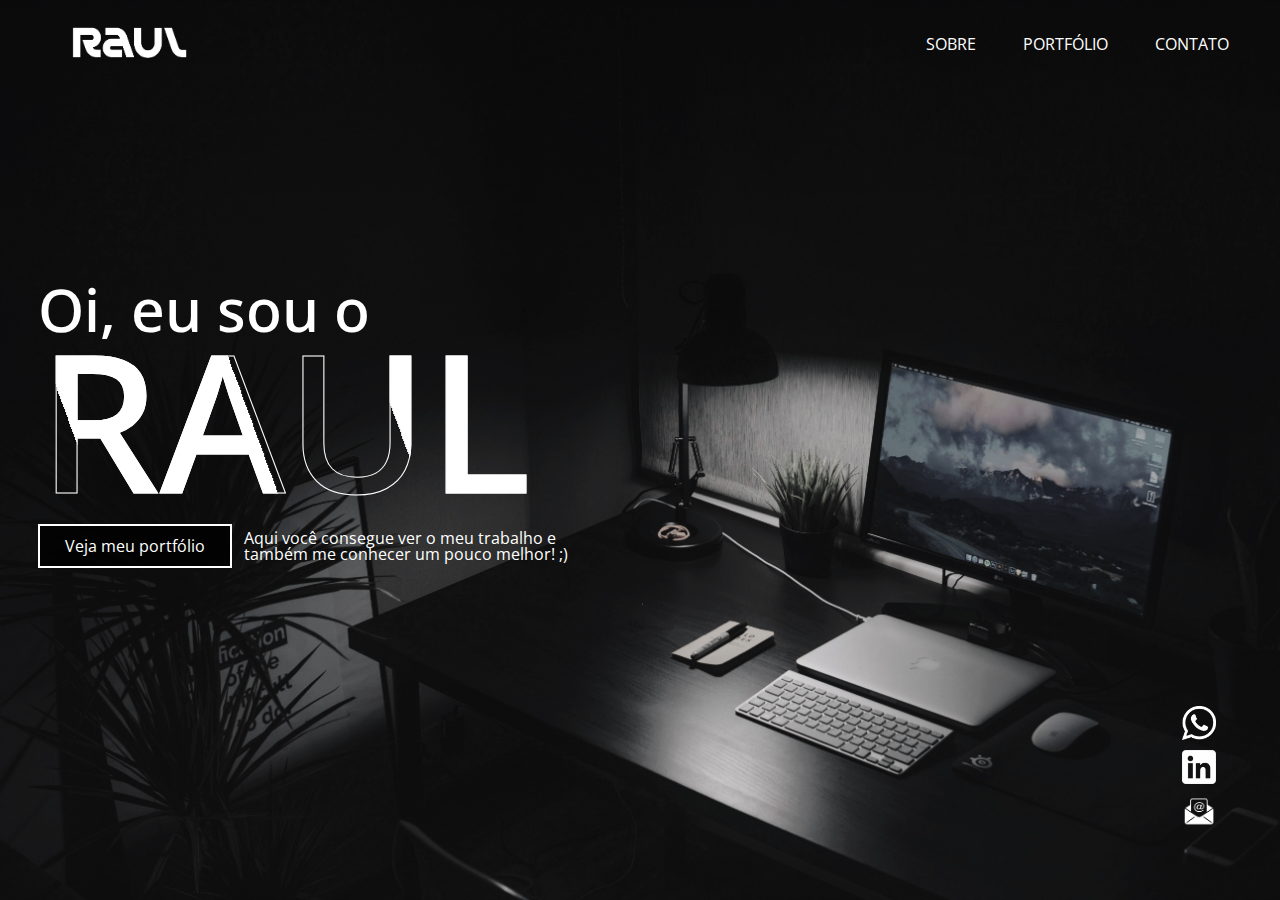
<file: index.html>
<!DOCTYPE html>
<html lang="pt-br">
    <head>
        <meta charset="utf-8">
        <meta name="viewport" content="width=device-width, initial-scale=1.0">
        <title>Home - Raul</title>
        <link href="https://fonts.googleapis.com/css2?family=Montserrat:wght@300;400;700&family=Open+Sans:wght@300;400;700&display=swap" rel="stylesheet">
        <link href="reset.css" rel="stylesheet">
        <link href="style.css" rel="stylesheet">
    </head>
    <body>
        <div class="container">
            <nav class="barradenavegacao">
                <a href="index.html" class="logoraul" ><img src="images/logo.png" alt="Logo Raul" class="logoraul"></a>
                <ul class="listanavegacao">
                    <li class="itensnavegacao"><a href="sobre.html">Sobre</a></li>
                    <li class="itensnavegacao"><a href="portfolio.html">Portfólio</a></li>
                    <li class="itensnavegacao"><a href="contato.html">Contato</a></li>
                </ul>
            </nav>
            <div class="principal">
                <p class="conteudoprincipal">Oi, eu sou o</p>
                <h1 class="tituloprincipal">RAUL</h1>

                <div class="descricaoprincipal">
                    <a class="botaoprincipal" href="portfolio.html">Veja meu portfólio</a>
                    
                    <span>Aqui você consegue ver o meu trabalho e <br>também me conhecer um pouco melhor! ;)</span>
                </div>
            </div>
            <div class="contato">
            <a href="https://wa.me/5519998997344"><img src="images/whatsapp.png" alt="Ícone do Whatsapp" class="imagemcontato"></a>
            <a href="https://www.linkedin.com/in/raulcasadei/"><img src="images/linkedin.png" alt="Ícone do Linkedin" class="imagemcontato"></a>
            <a href="mailto:raulrcsilva@gmail.com"><img src="images/email.jpg" alt="Ícone do Email" class="imagemcontato"></a>
            </div>
        </div>
    </body>
</html>
</file>
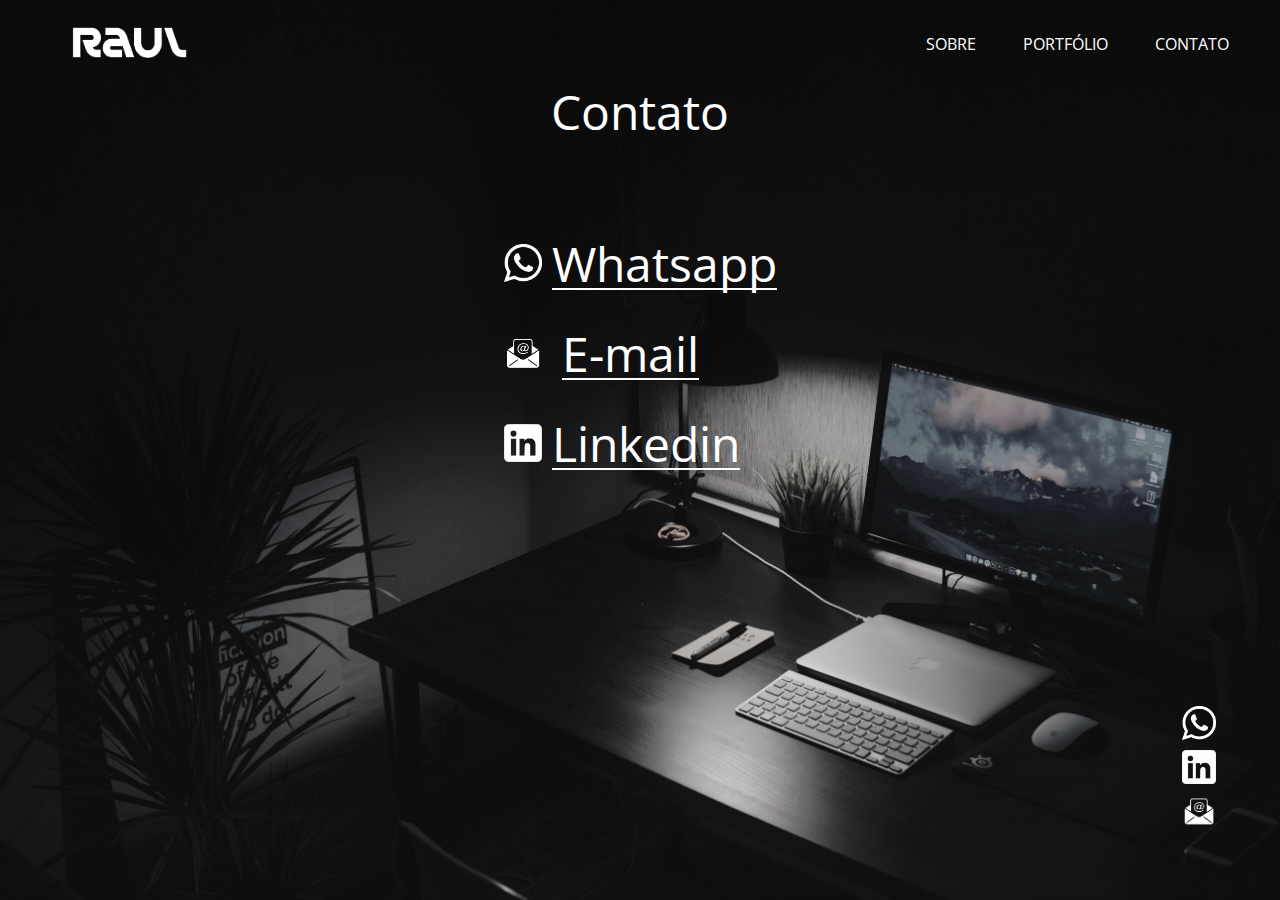
<file: contato.html>
<!DOCTYPE html>
<html lang="pt-br">
    <head>
        <meta charset="utf-8">
        <meta name="viewport" content="width=device-width, initial-scale=1.0">
        <title>Home - Raul</title>
        <link href="https://fonts.googleapis.com/css2?family=Montserrat:wght@300;400;700&family=Open+Sans:wght@300;400;700&display=swap" rel="stylesheet">
        <link href="reset.css" rel="stylesheet">
        <link href="contato.css" rel="stylesheet">
    </head>
    <body>
        <div class="container">
            <nav class="barradenavegacao">
                <a href="index.html" class="logoraul" ><img src="images/logo.png" alt="Logo Raul" class="logoraul"></a>
                <ul class="listanavegacao">
                    <li class="itensnavegacao"><a href="sobre.html">Sobre</a></li>
                    <li class="itensnavegacao"><a href="portfolio.html">Portfólio</a></li>
                    <li class="itensnavegacao"><a href="contato.html">Contato</a></li>
                </ul>
            </nav>

            <div class="secaocontato">
                <h1 class="titulocontato">Contato</h1>
                <ul class="listacontato">
                    <a href="https://wa.me/5519998997344"><img src="images/whatsapp.png" alt="Ícone do Whatsapp" class="whatsappcontato"><li class="itenscontato">Whatsapp</li></a>
                    <a href="mailto:raulrcsilva@gmail.com"><img src="images/email.jpg" alt="Ícone do Email" class="emailcontato"><li class="itenscontato"><li class="itenscontato">E-mail</li></a>
                    <a href="https://www.linkedin.com/in/raulcasadei/"><img src="images/linkedin.png" alt="Ícone do Linkedin" class="linkedincontato"><li class="itenscontato"> Linkedin</li></a>
                </ul>
            </div>

            <div class="contato">
                <a href="https://wa.me/5519998997344"><img src="images/whatsapp.png" alt="Ícone do Whatsapp" class="imagemcontato"></a>
                <a href="https://www.linkedin.com/in/raulcasadei/"><img src="images/linkedin.png" alt="Ícone do Linkedin" class="imagemcontato"></a>
                <a href="mailto:raulrcsilva@gmail.com"><img src="images/email.jpg" alt="Ícone do Email" class="imagemcontato"></a>
                </div>

        </div>
    </body>
</html>
</file>
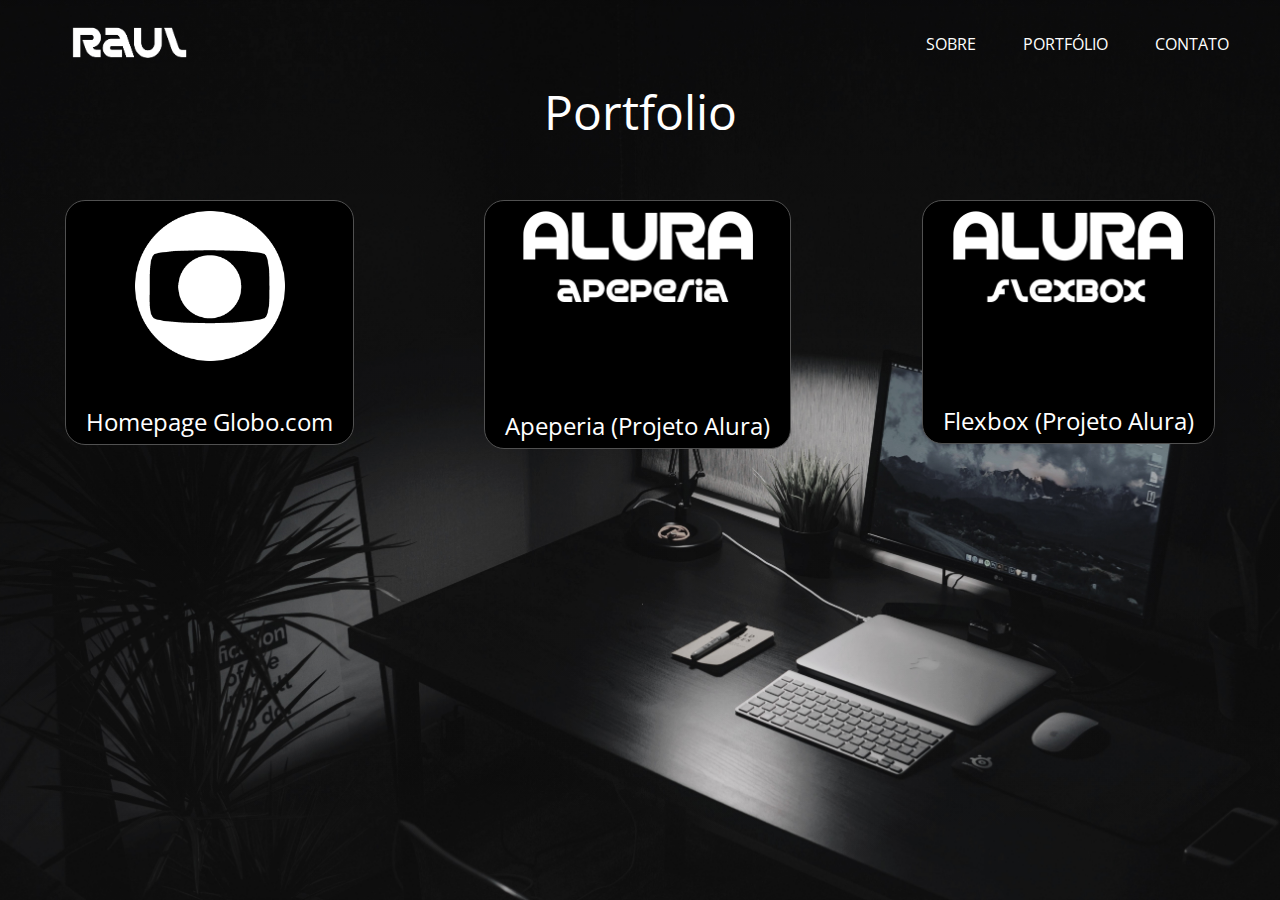
<file: portfolio.html>
<!DOCTYPE html>
<html lang="pt-br">
    <head>
        <meta charset="utf-8">
        <meta name="viewport" content="width=device-width, initial-scale=1.0">
        <title>Home - Raul</title>
        <link href="https://fonts.googleapis.com/css2?family=Montserrat:wght@300;400;700&family=Open+Sans:wght@300;400;700&display=swap" rel="stylesheet">
        <link href="reset.css" rel="stylesheet">
        <link href="portfolio.css" rel="stylesheet">
    </head>
    <body>
        <div class="container">
            <nav class="barradenavegacao">
                <a href="index.html" class="logoraul" ><img src="images/logo.png" alt="Logo Raul" class="logoraul"></a>
                <ul class="listanavegacao">
                    <li class="itensnavegacao"><a href="sobre.html">Sobre</a></li>
                    <li class="itensnavegacao"><a href="portfolio.html">Portfólio</a></li>
                    <li class="itensnavegacao"><a href="contato.html">Contato</a></li>
                </ul>
            </nav>
            
                <div class=""><h2 class="portfoliotitulo">Portfolio</h2></div>
             <section class="portfolio">
                <a href="https://raulrcs.github.io/Responsivo" target="_blank">
                    <figure class="globo">
                        <img src="images/logoglobo.png" alt="Logo do site da globo" class="logoglobo">
                        <figcaption class="textoglobo">Homepage Globo.com</figcaption>
                    </figure>
                </a>
                <a href="https://raulrcs.github.io/Apeperia/" target="_blank">
                    <figure class="apeperia">
                        <img src="images/logoapeperia.png" alt="Logo Apeperia" class="logoapeperia">
                        <figcaption class="textoapeperia">Apeperia (Projeto Alura)</figcaption>
                    </figure>
                </a>
                <a href="https://raulrcs.github.io/Flexbox/" target="_blank">
                    <figure class="flexbox">
                        <img src="images/logoflexbox.png" alt="Logo Flexbox" class="logoapeperia">
                        <figcaption class="textoflexbox">Flexbox (Projeto Alura)</figcaption>
                    </figure>
                </a>
        </div>
    </body>
</html>
</file>
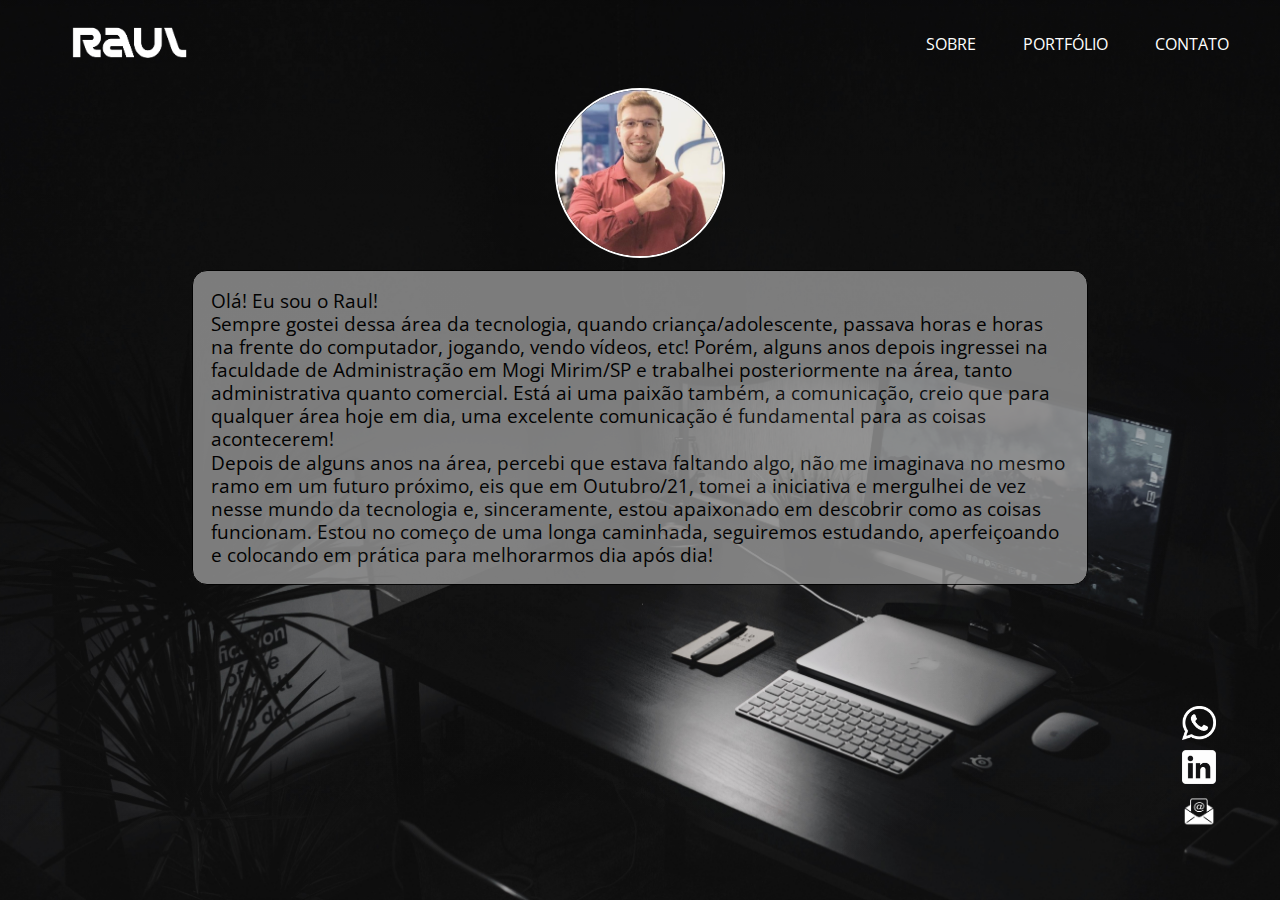
<file: sobre.html>
<!DOCTYPE html>
<html lang="pt-br">
    <head>
        <meta charset="utf-8">
        <meta name="viewport" content="width=device-width, initial-scale=1.0">
        <title>Home - Raul</title>
        <link href="https://fonts.googleapis.com/css2?family=Montserrat:wght@300;400;700&family=Open+Sans:wght@300;400;700&display=swap" rel="stylesheet">
        <link href="reset.css" rel="stylesheet">
        <link href="sobre.css" rel="stylesheet">
    </head>
    <body>
        <div class="container">
            <nav class="barradenavegacao">
                <a href="index.html" class="logoraul" ><img src="images/logo.png" alt="Logo Raul" class="logoraul"></a>
                <ul class="listanavegacao">
                    <li class="itensnavegacao"><a href="sobre.html">Sobre</a></li>
                    <li class="itensnavegacao"><a href="portfolio.html">Portfólio</a></li>
                    <li class="itensnavegacao"><a href="contato.html">Contato</a></li>
                </ul>
            </nav>
            <div class="principal">
                <img src="images/Raul.jpg" alt="Foto Raul" class="imagemsobre">
                <p class="conteudosobre">Olá! Eu sou o Raul! <br>Sempre gostei dessa área da tecnologia, quando criança/adolescente, passava horas e horas na frente do computador, jogando, vendo vídeos, etc! Porém, alguns anos depois ingressei na faculdade de Administração em Mogi Mirim/SP e trabalhei posteriormente na área, tanto administrativa quanto comercial. Está ai uma paixão também, a comunicação, creio que para qualquer área hoje em dia, uma excelente comunicação é fundamental para as coisas acontecerem!<br>Depois de alguns anos na área, percebi que estava faltando algo, não me imaginava no mesmo ramo em um futuro próximo, eis que em Outubro/21, tomei a iniciativa e mergulhei de vez nesse mundo da tecnologia e, sinceramente, estou apaixonado em descobrir como as coisas funcionam. Estou no começo de uma longa caminhada, seguiremos estudando, aperfeiçoando e colocando em prática para melhorarmos dia após dia! </p>
            </div>

            <div class="contato">
                <a href="https://wa.me/5519998997344"><img src="images/whatsapp.png" alt="Ícone do Whatsapp" class="imagemcontato"></a>
                <a href="https://www.linkedin.com/in/raulcasadei/"><img src="images/linkedin.png" alt="Ícone do Linkedin" class="imagemcontato"></a>
                <a href="mailto:raulrcsilva@gmail.com"><img src="images/email.jpg" alt="Ícone do Email" class="imagemcontato"></a>
                </div>
        </div>
    </body>
</html>
</file>
<file: style.css>
body {
    font-family: 'Open Sans', sans-serif;
}

.container {
    width: 100%;
    height: 100vh;
    background-image: linear-gradient(rgba(0,0,0,0.3),transparent), url(images/background.jpg);
    background-size: cover;
    background-position: center;
    position: relative;
}

.barradenavegacao {
    display: flex;
    width: 100%;
    align-items: center;
    flex-wrap: wrap;
    padding: 5px 0;

}

.logoraul {
    margin-left: 5%;
    width: 120px;
    cursor: pointer;
}

.listanavegacao {
    flex: 1;
    text-align: right;
    padding-right: 30px;
}

.itensnavegacao {
    display: inline-block;
    list-style: none;
    margin: 0 2%;
}

.itensnavegacao a {
    text-transform: uppercase;
    color: #FFF;
    position: relative;
}

.itensnavegacao a::after {
    content: '';
    width: 0%;
    height: 3px;
    position: absolute;
    bottom: -5px;
    left: 50%;
    transform: translateX(-50%);
    background: #FFF;
    transition: 0.4s;
}

.itensnavegacao a:hover::after {
    width:70%;
}

.principal {
    color: #FFF;
    display: flex;
    flex-direction: column;
    align-items: inherit;
    margin-left: 3%;
    margin-top: 15%;

}

.conteudoprincipal {
    font-size: 3.7rem;
    font-weight: 550;
}

.tituloprincipal {
    font-size: 12rem;
    font-weight: 550;
    line-height: 160px;
    color: transparent;
    -webkit-text-stroke: 1px #FFF;
    background-image: url(images/back.png);
    -webkit-background-clip: text;
    background-clip: 0;
    background-position: 0 0;
    animation: back 20s linear infinite;
}

@keyframes back {
    100% {
        background-position: 1000px 0;
    }
}

.principal .descricaoprincipal {
    display: flex;
    align-items: center;
    flex-wrap: wrap;
    margin-top: 2%;
}

.botaoprincipal {
    color: #fff;
    text-decoration: none;
    padding: 1% 2%;
    border: 2px solid #FFF;
    margin-right: 1%;
    background-color: rgba(0,0,0,0.8);
    
}


.contato {
    position: absolute;
    right: 5%;
    bottom: 8%;
}

.imagemcontato {
    width: 34px;
    height: 34px;
    display: flex;
    flex-direction: column;
    padding-top: 10px;
}

@media screen and (max-width: 570px) {
    .conteudoprincipal {
        font-size: 3.5rem;
    }

    .tituloprincipal {
        font-size: 6.7rem;
    }

    .contato {
        display: flex;
        flex-direction: row;
    }

    .imagemcontato {
        padding: 3px;
    }

}
</file>
<file: contato.css>
body {
    font-family: 'Open Sans', sans-serif;
}


.container {
    width: 100%;
    height: 100vh;
    background-image: linear-gradient(rgba(0,0,0,0.3),transparent), url(images/background.jpg);
    background-size: cover;
    background-position: center;
    position: relative;
}

.barradenavegacao {
    display: flex;
    width: 100%;
    align-items: center;
    flex-wrap: wrap;
    padding: 5px 0;

}

.logoraul {
    margin-left: 5%;
    width: 120px;
    cursor: pointer;
}

.listanavegacao {
    flex: 1;
    text-align: right;
    padding-right: 30px;
}

.itensnavegacao {
    display: inline-block;
    list-style: none;
    margin: 0 2%;
}

.itensnavegacao a {
    text-transform: uppercase;
    color: #FFF;
    position: relative;
}

.itensnavegacao a::after {
    content: '';
    width: 0%;
    height: 3px;
    position: absolute;
    bottom: -5px;
    left: 50%;
    transform: translateX(-50%);
    background: #FFF;
    transition: 0.4s;
}

.itensnavegacao a:hover::after {
    width:70%;
}

.contato {
    position: absolute;
    right: 5%;
    bottom: 8%;
}

.imagemcontato {
    width: 34px;
    height: 34px;
    display: flex;
    flex-direction: column;
    padding-top: 10px;
}


.titulocontato {
    display: flex;
    justify-content: center;
    font-size: 3rem;
    color: #FFF;
}

.listacontato img {
    width: 38px;
    height: 38px;
    
}

.listacontato {
    display: flex;
    flex-direction: column;
    flex-wrap: wrap;
    margin-top: 5%;
    align-content: center;
}

.itenscontato {
    display: inline-block;
    font-size: 3rem;
    color: #FFF;
    align-content: center;
    margin-left: 10px;
    margin-top: 40px;
    box-sizing: border-box;
    border-bottom: 2px solid #FFF;

}

.itenscontato:hover {
    transform: scale(1.07);
    transition: 1.5s ease;
}
</file>
<file: portfolio.css>
body {
    font-family: 'Open Sans', sans-serif;
}




.container {
    width: 100%;
    height: 100vh;
    background-image: linear-gradient(rgba(0,0,0,0.3),transparent), url(images/background.jpg);
    background-size: cover;
    background-position: center;
    position: relative;
}

.barradenavegacao {
    display: flex;
    width: 100%;
    align-items: center;
    flex-wrap: wrap;
    padding: 5px 0;

}

.logoraul {
    margin-left: 5%;
    width: 120px;
    cursor: pointer;
}

.listanavegacao {
    flex: 1;
    text-align: right;
    padding-right: 30px;
}

.itensnavegacao {
    display: inline-block;
    list-style: none;
    margin: 0 2%;
}

.itensnavegacao a {
    text-transform: uppercase;
    color: #FFF;
    position: relative;
}

.itensnavegacao a::after {
    content: '';
    width: 0%;
    height: 3px;
    position: absolute;
    bottom: -5px;
    left: 50%;
    transform: translateX(-50%);
    background: #FFF;
    transition: 0.4s;
}

.itensnavegacao a:hover::after {
    width:70%;
}

.contato {
    position: absolute;
    right: 5%;
    bottom: 8%;
}

.imagemcontato {
    width: 34px;
    height: 34px;
    display: flex;
    flex-direction: column;
    padding-top: 10px;
}

.portfolio {
    margin-top: 5%;
    display: flex;
    justify-content: space-around;
    flex-wrap: wrap;
}

.portfoliotitulo {
    display: flex;
    justify-content: space-around;
    font-size: 3rem;
    color: #FFF;
}

.globo {
    display: flex;
    flex-direction: column;
    box-sizing: border-box;
    border: solid 1px #515151;
    padding: 10px 20px;
    border-radius: 20px;
    background-color: #000;
}

.logoglobo {
    width: 150px;
    align-self: center;
}

.textoglobo {
    font-size: 1.5rem;
    color: #FFF;
    margin-top: 20%;
}

.apeperia {
    display: flex;
    flex-direction: column;
    box-sizing: border-box;
    border: solid 1px #515151;
    padding: 10px 20px;
    border-radius: 20px;
    background-color: #000;
}

.logoapeperia {
    width: 230px;
    align-self: center;
}

.textoapeperia {
    font-size: 1.5rem;
    color: #FFF;
    margin-top: 42%;
}

.flexbox {
    display: flex;
    flex-direction: column;
    box-sizing: border-box;
    border: solid 1px #515151;
    padding: 10px 20px;
    border-radius: 20px;
    background-color: #000;
}

.logoflexbox {
    width: 230px;
    align-self: center;
}

.textoflexbox {
    font-size: 1.5rem;
    color: #FFF;
    margin-top: 42%;
}

.flexbox:hover {
    transition: ease 1s;
    transform: scale(1.1);
}

.globo:hover {
    transition: ease 1s;
    transform: scale(1.12);
}

.apeperia:hover {
    transition: ease 1s;
    transform: scale(1.1);
}

@media screen and (max-width: 815px) {
    .flexbox {
        margin-top: 20px;
    }
}


@media screen and (max-width: 575px) {
    .textoglobo {
        margin-top: 5%;
    }

    .textoapeperia {
        margin-top: 5%;
    }

    .textoflexbox {
        margin-top: 5%;
    }

    .apeperia, .flexbox {
        margin-top: 10px;
    }

    .container {
        height: 100vh;
    }

}
</file>
<file: sobre.css>
.container {
    width: 100%;
    height: 100vh;
    background-image: linear-gradient(rgba(0,0,0,0.3),transparent), url(images/background.jpg);
    background-size: cover;
    background-position: center;
    position: relative;
}

.barradenavegacao {
    display: flex;
    width: 100%;
    align-items: center;
    flex-wrap: wrap;
    padding: 5px 0;

}

.logoraul {
    margin-left: 5%;
    width: 120px;
    cursor: pointer;
}

.listanavegacao {
    flex: 1;
    text-align: right;
    padding-right: 30px;
}

.itensnavegacao {
    display: inline-block;
    list-style: none;
    margin: 0 2%;
}

.itensnavegacao a {
    text-transform: uppercase;
    color: #FFF;
    position: relative;
}

.itensnavegacao a::after {
    content: '';
    width: 0%;
    height: 3px;
    position: absolute;
    bottom: -5px;
    left: 50%;
    transform: translateX(-50%);
    background: #FFF;
    transition: 0.4s;
}

.itensnavegacao a:hover::after {
    width:70%;
}

.principal {
    display: flex;
    align-items: center;
    flex-direction: column;
    justify-content: center;
    flex-wrap: wrap;
}

.imagemsobre {
    border: 2px solid #FFF;
    border-radius: 400px;
    width: 13%;
    margin-bottom: 1%;

}


.conteudosobre {
    font-size: 1.2rem;
    box-sizing: border-box;
    border: 1px solid #000;
    border-radius: 15px;
    padding: 1.4%;
    width: 70%;
    color: #000;
    background-color: #909090;
    opacity: 85%;
    flex-wrap: wrap;
    line-height: 1.2;
}

.contato {
    position: absolute;
    right: 5%;
    bottom: 8%;
}

body {
    font-family: 'Open Sans', sans-serif;
}


.imagemcontato {
    width: 34px;
    height: 34px;
    display: flex;
    flex-direction: column;
    padding-top: 10px;
}

@media screen and (max-width: 570px) {
    .conteudosobre {
        font-size: 1rem;
    
    }


}

@media screen and (max-width: 400px) {
    .conteudosobre {
        font-size: 0.8rem;
    
    }

}
</file>
